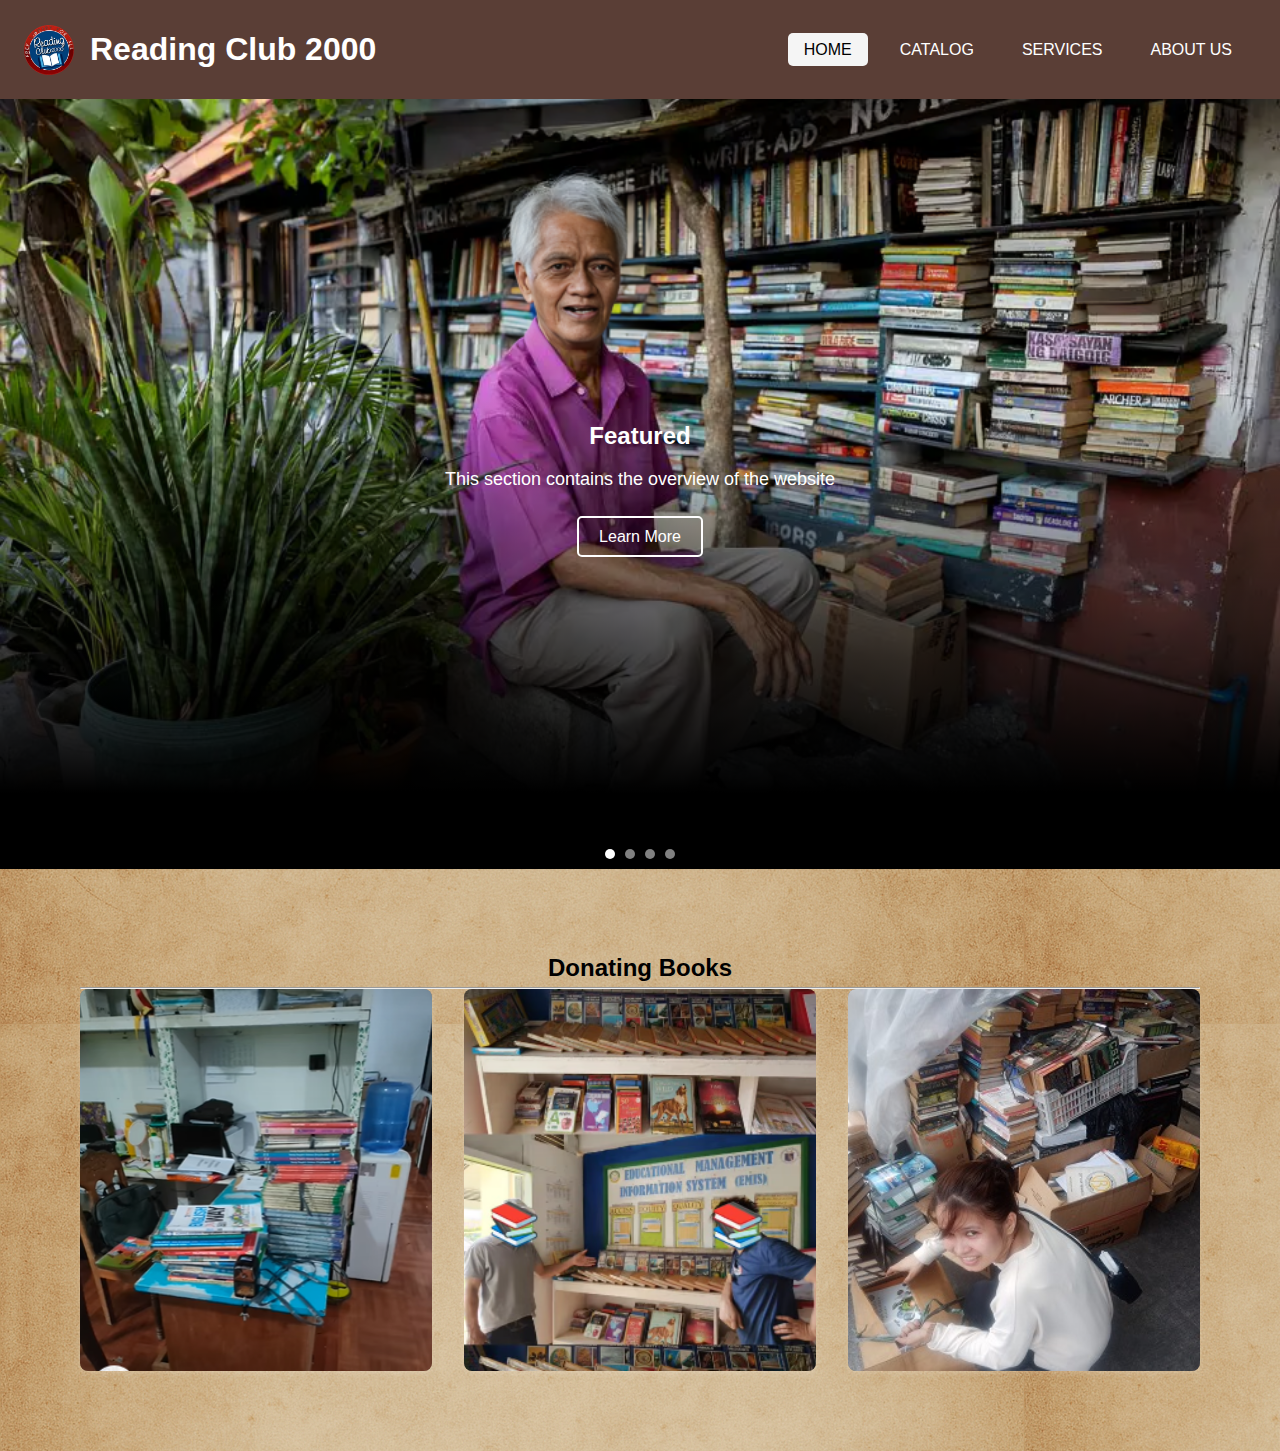
<file: home.html>
<!DOCTYPE html>
<html lang="en">
<head>
    <meta charset="UTF-8">
    <meta name="viewport" content="width=device-width, initial-scale=1.0">
    <title>Home</title>
    <link rel="stylesheet" href="assets/css/style.css">
</head>
<body style="background-image: url(assets/img/back.png);">

    <!-- navbar natin-->
    <nav class="navbar">
        <div class="logotext">
            <img class="logo" src="assets/img/Logo5.png" alt="MCPL logo">
            <h1>Reading Club 2000</h1>
        </div>
        <ul class="nav-links">
            <li><a href="home.html" class="active">HOME</a></li>
            <li><a href="catalog.html">CATALOG</a></li>
            <li><a href="services.html">SERVICES</a></li>
            <li><a href="about.html">ABOUT US</a></li>
        </ul>
        <div class="Hamburger">
            <span class="Bar"></span>
            <span class="Bar"></span>
            <span class="Bar"></span>
          </div>
    </nav>

    <!-- header slider natin -->
    <div class="slider-container">
        <div class="slider-wrapper">
            <div class="slider-item">
                <div class="slide-content">
                    <h3 class="slide-subtitle">Featured</h3>
                    <p class="slide-description">This section contains the overview of the website</p>
                    <a href="home.html" class="slide-button">Learn More</a>
                </div>
                <img src="assets/img/featured.png" alt="Featured" class="slider-image">
            </div>
            <div class="slider-item">
                <div class="slide-content">
                    <h3 class="slide-subtitle">Catalog</h3>
                    <p class="slide-description">This section contains the books offered</p>
                    <a href="catalog.html" class="slide-button">Learn More</a>
                </div>
                <img src="assets/img/catalogs.png" alt="Catalog" class="slider-image">
            </div>
            <div class="slider-item">
                <div class="slide-content">
                    <h3 class="slide-subtitle">Services</h3>
                    <p class="slide-description">This section contains the services of the company</p>
                    <a href="services.html" class="slide-button">Learn More</a>
                </div>
                <img src="assets/img/services.png" alt="Services" class="slider-image">
            </div>
            <div class="slider-item">
                <div class="slide-content">
                    <h3 class="slide-subtitle">About</h3>
                    <p class="slide-description">This section contains mission, vision, and history.</p>
                    <a href="about.html" class="slide-button">Learn More</a>
                </div>
                <img src="assets/img/about.png" alt="About" class="slider-image">
            </div>
        </div>
        <div class="slider-nav">
            <span class="dot"></span>
            <span class="dot"></span>
            <span class="dot"></span>
            <span class="dot"></span>
        </div>
    </div>

    <!-- Latest News ng Library -->
    <section id="news" class="news-section">
        <h2>Donating Books</h2>
        <hr>
        <div class="news-grid">
            <div class="news-card">
                <img src="assets/img/news1.PNG" alt="Event 1">
                <div class="news-content">
                    <h3>New Canipo National High School</h3>
                    <p>In collaboration with JASON AND ROMELISA BERNARDO on our Community Engagement...</p>
                    <button><a href="https://www.facebook.com/ReadingClub2000/posts/free-book-giving-mission-in-palawan-province-to-reach-the-indegenous-reading-com/997898182373127/">Read More</a></button>
                </div>
            </div>
            <div class="news-card">
                <img src="assets/img/news2.PNG" alt="Event 2">
                <div class="news-content">
                    <h3>Reader's of Barrio</h3>
                    <p>Our free book giving mission now includes K-12 textbooks, old toys, and school supplies...</p>
                    <button><a href="https://www.facebook.com/ReadingClub2000/posts/bookdonors-and-book-missionariesmaraming-salamat-po-sa-inyong-supporta-sa-readin/981332400696372/">Read More</a></button>
                </div>
            </div>
            <div class="news-card">
                <img src="assets/img/news4.jpg" alt="Event 3">
                <div class="news-content">
                    <h3>Project Hara - Help Albay Rise Again</h3>
                    <p>Youth-led relief efforts in Libon, Albay with our free books through the initiative...</p>
                    <button><a href="https://www.facebook.com/share/p/15oGsHGfwc/">Read More</a></button>
                </div>
            </div>
        </div>
    </section>

    <script src="script.js"></script>
</body>
</html>
</file>
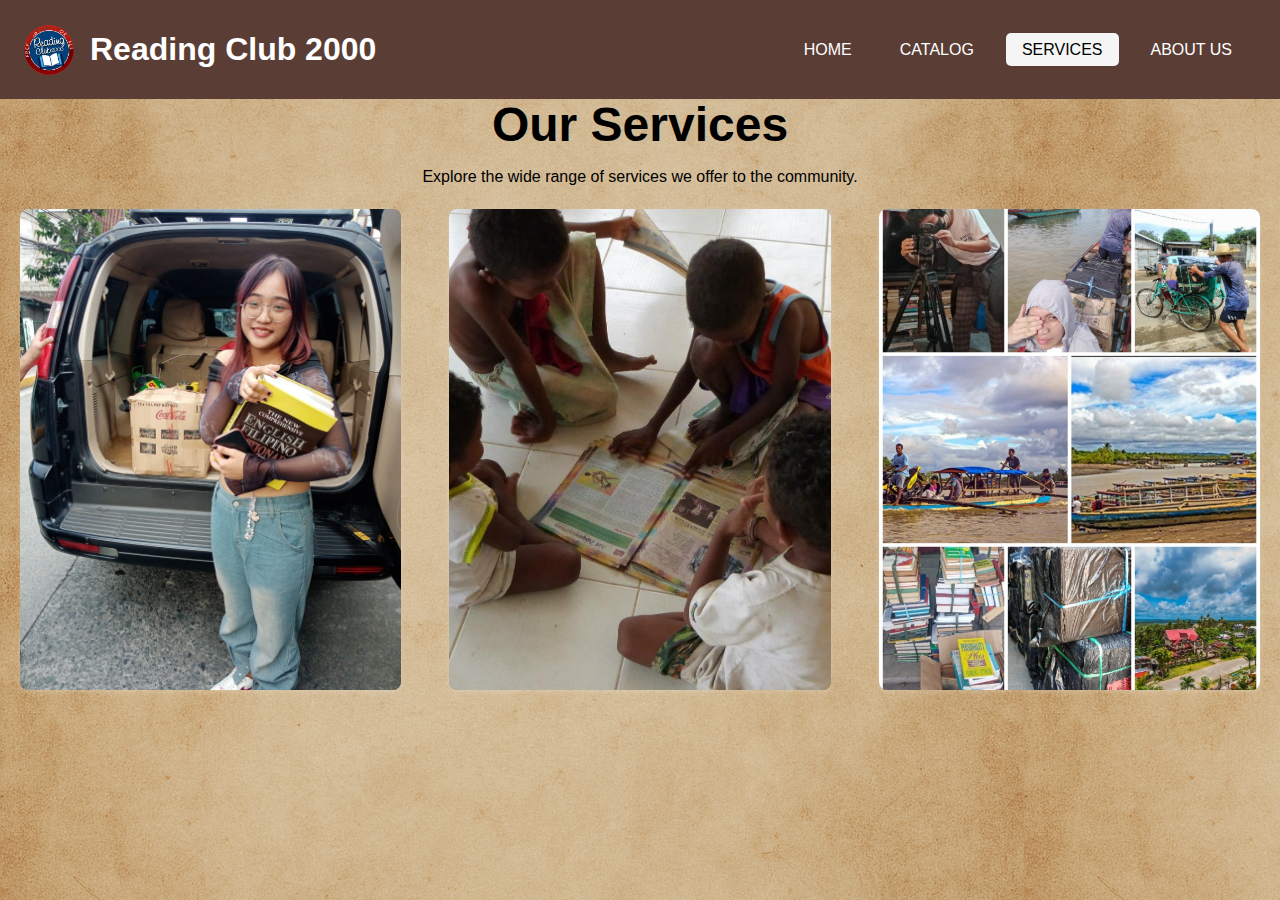
<file: services.html>
<!DOCTYPE html>
<html lang="en">
<head>
    <meta charset="UTF-8">
    <meta name="viewport" content="width=device-width, initial-scale=1.0">
    <title>Services</title>
    <link rel="stylesheet" href="assets/css/style.css">
</head>
<body style="background-image: url(assets/img/back.png);">

    <!-- navbar natin-->
    <nav class="navbar">
        <div class="logotext">
            <img class="logo" src="assets/img/Logo5.png" alt="MCPL logo">
            <h1>Reading Club 2000</h1>
        </div>
        <ul class="nav-links">
            <li><a href="home.html">HOME</a></li>
            <li><a href="catalog.html">CATALOG</a></li>
            <li><a href="services.html" class="active">SERVICES</a></li>
            <li><a href="about.html">ABOUT US</a></li>
        </ul>
        <div class="Hamburger">
            <span class="Bar"></span>
            <span class="Bar"></span>
            <span class="Bar"></span>
          </div>
    </nav>

    <!--this is our Services Section -->
    <section id="services" class="containerss mt-5 pt-5">
        <h2 class="our">Our Services</h2>
        <p class="text-centers">Explore the wide range of services we offer to the community.</p>

        <div class="service-grid">
            <div class="service-box">
                <img src="assets/img/lending.jpg" alt="Book Lending" class="img-fluid mb-3">
                <div class="service-content">
                    <h2>Book Lending</h2>
                    <p>We offer an extensive collection of books for all ages, available for borrowing. Come visit and explore a world of knowledge.</p>
                </div>
            </div>
            <div class="service-box">
                <img src="assets/img/read.jpg" alt="Reading Programs" class="img-fluid mb-3">
                <div class="service-content">
                    <h2>Reading Programs</h2>
                    <p>We host a variety of reading programs for children, teenagers, and adults to foster a love of reading and literacy.</p>
                </div>
            </div>
            <div class="service-box">
                <img src="assets/img/community.jpg" alt="Community Outreach" class="img-fluid mb-3">
                <div class="service-content">
                    <h2>Community Outreach</h2>
                    <p>We believe in giving back to the community. Our outreach programs serve to engage and empower local residents through initiatives.</p>
                </div>
            </div>
        </div>
    </section>
    
    <script src="script.js"></script>
</body>
</html>
</file>
<file: assets/css/style.css>
* {
    margin: 0;
    padding: 0;
    box-sizing: border-box;
}

body {
    font-family: Arial, sans-serif;
    line-height: 1.6;
}

/* for navbar */
.navbar {
    display: flex;
    position: fixed;
    z-index: 1000;
    width: 100%;
    justify-content: space-between;
    align-items: center;
    padding: 1.5rem;
    background-color: #5A3E36;
    color: white;
}
.navbar .logotext {
    display: flex;
    align-items: center;
}
.navbar .logo {
    height: 50px;
    margin-right: 1rem;
}
.nav-links {
    z-index: 1000;
    display: flex;
    list-style: none;
}
.nav-links li {
    margin: 0 0.5rem;
}
.nav-links a {
    color: white;
    text-decoration: none;
    padding: 0.5rem 1rem;
}
.nav-links a.active,
.nav-links a:hover {
    background-color: whitesmoke;
    color: black;
    border-radius: 5px;
}
.Hamburger {
    z-index: 1100;
    position: relative;
    display: none;
    flex-direction: column;
    cursor: pointer;
    gap: 4px;
}

.Hamburger .Bar {
    width: 25px;
    height: 3px;
    background-color: white;
    transition: 0.3s ease-in-out;
}


/* for slider in home */
.slider-container {
    display: flex;
    justify-content: center;
    align-items: center;
    width: 100%;
    position: relative;
    overflow: hidden;
}

.slider-wrapper {
    margin-top: 6%;
    display: flex;
    transition: transform 0.5s ease-in-out;
    width: 100%;
}

.slider-item {
    display: flex;
    justify-content: center;
    align-items: center;
    height: 100%;
    width: 100vw;
    position: relative;
    z-index: 1;
}

.slider-image {
    width: 100%;
    height: 100%;
    object-fit: cover;
    position: absolute;
    top: 0;
    left: 0;
}

.slide-content {
    position: relative;
    margin-top: 25%;
    z-index: 2;
    background: linear-gradient(
        to top, 
        rgb(0, 0, 0) 0%,
        rgb(0, 0, 0) 50%,
        rgba(51, 51, 51, 0) 100%
    );
    height: 100%;
    color: white;
    text-align: center;
    padding: 20px;
}

.slide-subtitle {
    font-size: 24px;
    margin-bottom: 10px;
}

.slide-title {
    font-size: 48px;
    margin-bottom: 20px;
}

.slide-description {
    font-size: 18px;
    margin-bottom: 30px;
    white-space: nowrap;
    overflow: hidden;
    text-overflow: ellipsis;
}

.slide-button {
    background-color: transparent;
    border: 2px solid rgb(255, 255, 255);
    padding: 10px 20px;
    text-decoration: none;
    color: rgb(255, 255, 255);
    border-radius: 5px;
    font-size: 16px;
}

.slider-nav {
    position: absolute;
    bottom: 10px;
    left: 50%;
    transform: translateX(-50%);
    display: flex;
    justify-content: center;
    z-index: 3;
}

.dot {
    height: 10px;
    width: 10px;
    margin: 0 5px;
    background-color: white;
    border-radius: 50%;
    opacity: 0.5;
    transition: opacity 0.3s;
}

.dot.active {
    opacity: 1;
}

/* news section sa home */
.news-section {
    padding: 5rem;
    text-align: center;
}

.news-grid {
    display: grid;
    grid-template-columns: repeat(auto-fit, minmax(250px, 1fr));
    gap: 2rem;
}

.news-card {
    background: rgba(7, 7, 7, 0.226);
    border-radius: 8px;
    overflow: hidden;
    box-shadow: 0 2px 5px rgba(255, 254, 254, 0.205);
    transition: 0.3s;
}

.news-card:hover {
    transform: scale(1.05);
}

.news-card img {
    width: 100%;
    height: 100%;
    object-fit: cover;
}
.news-content {
    position: absolute;
    top: 0;
    left: 0;
    width: 100%;
    height: 100%;
    background: rgba(0, 0, 0, 0.8);
    color: white;
    display: flex;
    flex-direction: column;
    align-items: center;
    justify-content: center;
    text-align: center;
    opacity: 0;
    transition: opacity 0.3s ease;
}

.news-card:hover .news-content {
    opacity: 1;
}
.news-content button {
    background: #ffcc00;
    border: none;
    padding: 10px 15px;
    margin-top: 10px;
    cursor: pointer;
    font-size: 14px;
    border-radius: 5px;
    transition: background 0.3s ease;
}
.news-content button:hover {
    background: #e6b800;
}

/* for catalog */
.catalog{
    overflow: hidden;
}
.contain {
    position: absolute;
    top: 50%;
    left: 50%;
    transform: translate(-50%, -50%);
    width: 100vw;
    height: 100vh;
    background: #f5f5f5;
    box-shadow: 0 30px 50px #dbdbdb;
}

.contain .slides .items{
    width: 200px;
    height: 300px;
    position: absolute;
    top: 50%;
    transform: translate(0, -50%);
    border-radius: 20px;
    background-position: 50% 50%;
    background-size: cover;
    display: inline-block;
    transition: 0.5s;
}

.slides .items:nth-child(1),
.slides .items:nth-child(2){
    top: 0;
    left: 0;
    transform: translate(0, 0);
    border-radius: 0;
    width: 100%;
    height: 100%;
}


.slides .items:nth-child(3){
    left: 50%;
}
.slides .items:nth-child(4){
    left: calc(50% + 220px);
}
.slides .items:nth-child(5){
    left: calc(50% + 440px);
}
.slides .items:nth-child(n + 6){
    left: calc(50% + 660px);
    opacity: 0;
}

.items .content{
    position: absolute;
    top: 50%;
    left: 100px;
    width: 350px;
    text-align: left;
    color: #eee;
    background: rgba(0, 0, 0, 0.5);
    padding: 20px;
    border-radius: 20px;
    transform: translate(0, -50%);
    font-family: system-ui;
    display: none;
}

.slides .items:nth-child(2) .content{
    display: block;
}

.content .name{
    font-size: 40px;
    text-transform: uppercase;
    font-weight: bold;
    opacity: 0;
    animation: animate 1s ease-in-out 1 forwards;
}

.content .des{
    margin-top: 10px;
    margin-bottom: 20px;
    opacity: 0;
    animation: animate 1s ease-in-out 0.3s 1 forwards;
}

.content button{
    background: #ffcc00;
    padding: 10px 20px;
    border: none;
    cursor: pointer;
    opacity: 0;
    animation: animate 1s ease-in-out 0.6s 1 forwards;
}
.content button:hover {
    background: #e6b800;
}

@keyframes animate {
    from{
        opacity: 0;
        transform: translate(0, 100px);
        filter: blur(33px);
    }

    to{
        opacity: 1;
        transform: translate(0);
        filter: blur(0);
    }
}

.content button {
    padding: 10px 20px;
    border: none;
    cursor: pointer;
    opacity: 0;
    animation: animate 1s ease-in-out 0.6s 1 forwards;
}

@keyframes animate {
    from {
        opacity: 0;
        transform: translate(0, 100px);
        filter: blur(33px);
    }
    to {
        opacity: 1;
        transform: translate(0);
        filter: blur(0);
    }
}

/*books section*/
.container {
    width: 80%;
    margin: auto;
    padding: 50px 0;
    background: transparent;
}
.container h1{
    margin-top: 10%;
    color: black;
    font-size: 3em;
    font-weight: bold;
    text-shadow: 2px 2px 4px rgba(0, 0, 0, 0.5);
}
.book-grid {
    display: grid;
    grid-template-columns: repeat(auto-fit, minmax(200px, 1fr));
    gap: 20px;
    justify-items: center;
}
.book {
    position: relative;
    width: 200px;
    height: 300px;
    overflow: hidden;
    border-radius: 10px;
    box-shadow: 0 4px 6px rgba(0, 0, 0, 0.1);
    transition: transform 0.3s ease;
    opacity: 0;
}
.book:hover {
    transform: scale(1.05);
}
.book img {
    width: 100%;
    height: 100%;
    object-fit: cover;
}
.book .details {
    position: absolute;
    top: 0;
    left: 0;
    width: 100%;
    height: 100%;
    background: rgba(0, 0, 0, 0.8);
    color: white;
    display: flex;
    flex-direction: column;
    align-items: center;
    justify-content: center;
    text-align: center;
    opacity: 0;
    transition: opacity 0.3s ease;
}
.book:hover .details {
    opacity: 1;
}
.details button {
    background: #ffcc00;
    border: none;
    padding: 10px 15px;
    margin-top: 10px;
    cursor: pointer;
    font-size: 14px;
    border-radius: 5px;
    transition: background 0.3s ease;
}
.details button:hover {
    background: #e6b800;
}

.book-details {
    background: white;
    padding: 20px;
    border-radius: 16px;
    box-shadow: 0 0 12px rgba(0,0,0,0.1);
    max-width: 600px;
    margin: 40px auto;
    text-align: center;
  }

  .book-details img {
    border-radius: 12px;
    margin-bottom: 20px;
  }

  .book-details button {
    padding: 10px 20px;
    background-color: #f9656e;
    color: white;
    border: none;
    border-radius: 8px;
    cursor: pointer;
    transition: background 0.3s ease;
  }

  .book-details button:hover {
    background-color: #e0515a;
  }

  .success-msg {
    background-color: #d4edda;
    color: #155724;
    padding: 12px;
    margin-bottom: 20px;
    border: 1px solid #c3e6cb;
    border-radius: 8px;
  }

/* Services Section */
.containerss {
    padding: 2rem;
    text-align: center;
}
#services {
    text-align: center;
    padding: 50px 20px;
    padding-bottom: 0px;
}
.our{
    margin-top: 3%;
    font-size: 3rem;
}
.text-centers{
    font-size: 1rem;
}

.service-grid {
    display: grid;
    grid-template-columns: repeat(auto-fit, minmax(250px, 1fr));
    gap: 3rem;
}

.service-box {
    margin-top: 5%;
    height: 90%;
    background: rgba(7, 7, 7, 0.226);
    border-radius: 8px;
    overflow: hidden;
    box-shadow: 0 2px 5px rgba(255, 254, 254, 0.205);
    transition: 0.3s;
}

.service-box:hover {
    transform: scale(1.05);
}

.service-box img {
    width: 100%;
    height: 100%;
    object-fit: cover;
}
.service-content {
    position: absolute;
    top: 0;
    left: 0;
    width: 100%;
    height: 100%;
    background: rgba(0, 0, 0, 0.8);
    color: white;
    display: flex;
    flex-direction: column;
    align-items: center;
    justify-content: center;
    text-align: center;
    opacity: 0;
    transition: opacity 0.3s ease;
}

.service-box:hover .service-content {
    opacity: 1;
}

/* for about */
.containers {
    max-width: 1100px;
    margin: auto;
    padding: 50px 20px;
}

#about {
    display: flex;
    align-items: center;
    justify-content: center;
    flex-direction: column;
    height: 50vh;
    text-align: center;
    padding: 20px;
}

#about h1 {
    margin-top: 20%;
    font-size: 3rem;
    margin-bottom: 10px;
}

#about .row {
    display: flex;
    justify-content: space-between;
    align-items: center;
    text-align: justify;
    gap: 30px;
}

#about .col-md-6 {
    flex: 1;
    padding: 15px;
}

#history {
    margin-top: 7%;
    text-align: center;
    padding: 50px 20px;
}

#history p {
    max-width: 800px;
    margin: auto;
    text-align: justify;
}

#owner {
    text-align: center;
    padding: 50px 20px;
}

#owner h1 {
    font-size: 3rem;
    margin-bottom: 10px;
}

#owner .row {
    display: flex;
    justify-content: center;
    align-items: center;
    flex-direction: column;
}

#owner img {
    width: 200px;
    height: 200px;
    border-radius: 50%;
    object-fit: cover;
    border: 5px solid #333;
}

#owner p {
    max-width: 600px;
    text-align: justify;
}

@media (max-width: 768px) {
    .nav-links {
        display: none;
        align-items: center;
        flex-direction: row;
        width: 100%;
        height: 100%;
        background-color: #333;
        position: absolute;
        top: 70px;
        left: 0;
    }

    .nav-links.show {
        display: flex;
    }

    .Hamburger {
        display: flex;
    }
    .slide-content {
        background: linear-gradient(
        to top, 
        rgb(0, 0, 0) 0%,
        rgb(0, 0, 0) 50%,
        rgba(37, 32, 32, 0.137) 100%
    );
        margin-top: 70%;
    }
    .slide-description {
        margin: 0px 0px 10px;
    }
    .slider-wrapper {
        margin-top: 16%;
    }
    .slider-item {
        height: 87vh;
    }
    .news-grid {
        grid-template-columns: 1fr;
    }
    .news-card {
        width: 90%;
        height: 83vh;
        margin: 0 auto;
    }
    .footer-grid {
        grid-template-columns: 1fr;
    }
}

@media (max-width: 480px) {
    .slider-item {
        height: 88vh;
        padding: 0;
    }
    .news-grid {
        grid-template-columns: 1fr;
    }
    .footer-grid {
        grid-template-columns: 1fr;
    }
}

@media (min-width: 769px) {
    .navbar {
        flex-direction: row;
        justify-content: space-between;
    }

    .slider-item {
        height: 88vh;
        padding: 0;
    }

    .news-grid {
        grid-template-columns: repeat(3, 1fr);
    }

    .footer-grid {
        grid-template-columns: repeat(3, 1fr);
    }
}
</file>
